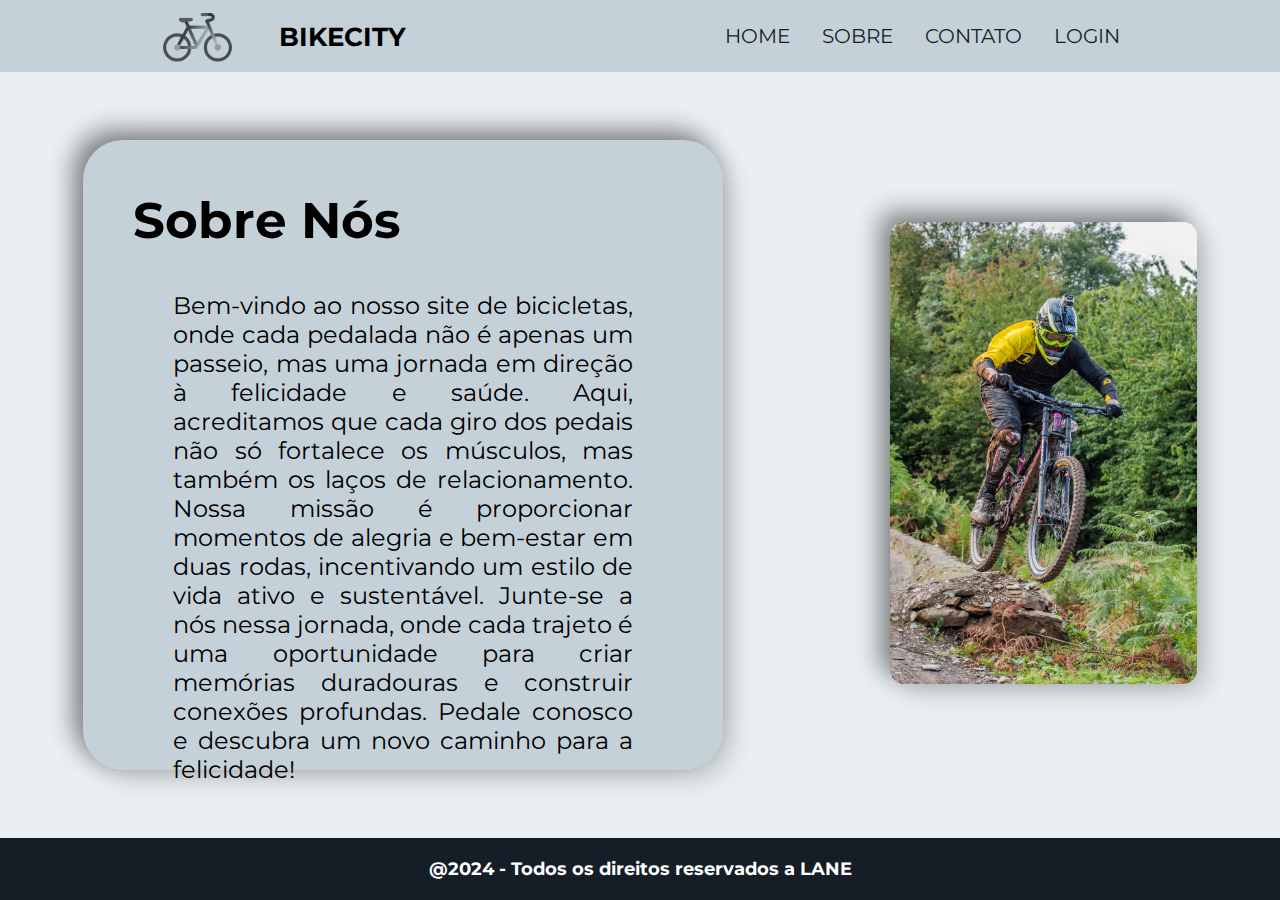
<file: pages/sobre.html>
<!DOCTYPE html>
<html lang="pt-br">
<head>
    <meta charset="UTF-8">
    <meta name="viewport" content="width=device-width, initial-scale=1.0">
    <title>Sobre</title>
    <link rel="stylesheet" href="../css/style.css">
    <link rel="shortcut icon" href="../img/logo.png">
</head>
    <body id="sobre-pag">
        <!--Header-->
        <header id="menu">
            <div id="logo_titulo">
                <img src="../img/logo.png" alt="logo">
                <h3>BikeCity</h3>
            </div>
            <nav id="menu_nav">
                <ul>
                    <li><a href="../index.html">Home</a></li>
                    <li><a href="./sobre.html">Sobre</a></li>
                    <li><a href="./contato.html">Contato</a></li>
                    <li><a href="./login.html">Login</a></li>
                </ul>
            </nav>
        </header>
        <!--Sobre-->
            <section id="sobre-section">
                <div class="card_sobre">
                    <!--Texto do sobre!-->
                    <h2 id="sobre_titulo">Sobre Nós</h2>
                    <p id="sobre_texto">Bem-vindo ao nosso site de bicicletas, onde cada pedalada não é apenas um passeio, mas uma jornada em direção à felicidade e saúde. Aqui, acreditamos que cada giro dos pedais não só fortalece os músculos, mas também os laços de relacionamento. Nossa missão é proporcionar momentos de alegria e bem-estar em duas rodas, incentivando um estilo de vida ativo e sustentável. Junte-se a nós nessa jornada, onde cada trajeto é uma oportunidade para criar memórias duradouras e construir conexões profundas. Pedale conosco e descubra um novo caminho para a felicidade!</p>
                </div>
                <!--Colocar uma foto boa do homem com a bicicleta!-->
                <div id="sobre_imagem">
                    <img src="../img/homem_bicicleta.png" alt="Homem de Bike" id="img-sobre">
                </div>
            </section>
            <!--Rodapé do site-->
            <footer>
                <h4>@2024 - Todos os direitos reservados a LANE</h4>
            </footer>
    </body> 
</html>
</file>
<file: css/style.css>
/* Fonte */
@import url('https://fonts.googleapis.com/css2?family=Montserrat:ital,wght@0,100..900;1,100..900&display=swap');



/* Variaveis */
:root{
    --cor-header: #C5D1D9;
    --font-color: #151E26;
    --cor-background: #E9EFF2;
}



/* Reset */
*{
    margin: 0;
    padding: 0;
    box-sizing: border-box;
}



/* Pagina Home*/
body{
    height: 100vh;
    font-family: "Montserrat", sans-serif;
    font-optical-sizing: auto;
    font-weight: 400;
    font-style: normal;
    background-color: #E9EFF2;
    overflow-x: hidden;
}
ul{
    display: flex;
    list-style: none;
    gap: 2em;
    text-decoration: none;
}
li a{
    text-decoration: none;
    color: var(--font-color);
    font-size: 20px;
    transition: 0.5s ease;
    text-transform: uppercase;
}
li a:hover{
    font-size: 24px;
    color: #acd5f0;
    text-shadow: 1px 1px 2px black;
    
}
#menu {
    display: flex;
    justify-content: space-around;
    align-items: center;
    height: 8vh;
    background-color: var(--cor-header);
    width: 100%;
}
#menu  img{
    height: 75px;
}
#logo_titulo{
    display: flex;
    align-items: center;
    gap: 2em;
    font-size: 22px;
    text-transform: uppercase;
}
#banner img{
    width: 100%;
}
#produtos{
    margin-top: -7px;
    text-align: center;
    background-color: var(--cor-header);
    color: var(--font-color);
    text-transform: uppercase;
}
#cards{
    display: flex;
    justify-content: space-evenly;
    flex-wrap: wrap;
}
.card_home{
    cursor: pointer;
    display: flex;
    flex-direction: column;
    justify-content: center;
    gap: 1em;
    max-width: 450px;
    align-items: center;
    margin: 20px;
    padding: 20px;
    background-color: var(--cor-header);
    border-radius: 14px;
    font-size: 20px;
    font-weight: 600;
    box-shadow: 1px 1px 5px rgba(0, 0, 0, 0.547);
    transition: 1s ease;
}
.card_home:hover{
    transform: scale(1.05);
    box-shadow: 1px 1px 10px rgba(0, 0, 0, 0.547);
    transition: 1s ease;
}
.card_home img{
    width: 200px;
    height: 200px;
    border-radius: 10px;
}
.card_home a{
    background-color: var(--font-color);
    padding: 10px 15px;
    color: white;
    border-radius: 10px;
    cursor: pointer;
    text-transform: uppercase;
    box-shadow: 1px 1px 3px rgba(0, 0, 0, 0.547);
}
#title-contato{
    text-align: center;
    font-size: 30px;
}
#pag-contatos{
    width: 100vw;
    height: 100vh;
    display: flex;
    flex-direction: column;
    align-items: center;
    background-color: var(--cor-background);
}
#contato-container{
    padding: 20px;
    gap: 15px;
    margin-top: 20vh;
    display: flex;
    flex-direction: column;
    width: 60%;
    border: 1px solid black;
    border-radius: 10px;
    background-color: white;
    margin-bottom: 14%;
}
#email,#telefone,#interesse, #nome-completo,#usuario,#senha{
    display: flex;
    color: var(--font-color);
    width: 100%;
    background-color: white;
    border: solid 3px white;
    border-radius: 10px;
    padding: 5px;
    padding-top: 10px;
    padding-bottom: 10px;
    border: 1px solid black;
}

#email::placeholder, #telefone::placeholder, #interesse::placeholder, #nome-completo::placeholder,#usuario::placeholder,#senha::placeholder{
    font-weight: 300;
    color: var(--font-color);
}

#btn-enviar,#submit {
    padding: 15px;
    border: none;
    background-color: var(--cor-header);
    color: var(--font-color);
    text-transform: uppercase;
    border-radius: 10px;
    font-weight: 700;
    width: 30%;
    cursor: pointer;
    margin-top: 20px;
    transition: ease 0.5s;
}
#submit{
    margin: 10px 35%;
}
.botao{
    display: flex;
    flex-direction: column;
    align-items: center;
    
}
#btn-enviar:hover,#submit:hover {
    transform: scale(1.06);
    transition: ease 0.5s;
    background-color: #151E26;
    color: white;
}

footer{
    text-align: center;
    background-color: var(--font-color);
    color: white;
    font-size: 18px;
    padding: 20px;
    width: 100%;
}



/* Pagina Login */
#pag-login {
    width: 100vw;
    height: 100vh;
    display: flex;
    flex-direction: column;
    align-items: center;
    background-color: var(--cor-backgroundr);
}

#container-login {
    width: 70vw;
    display: flex;
    flex-direction: column;
    align-items: center;
    justify-content: center;
    height: 80vh;  
    margin: 20px 0; 
}

#card-login{
    border-radius: 20px;
    gap: 20px;
    width: 30%;
    display: flex;
    flex-direction: column;
    align-items: center;
    padding: 20px;
    background-color: var(--font-color);
    border: solid 1px var(--cor-background);
    height: auto;
}

#title-login {
    color: var(--cor-header);
}

.campos-login {
    color: var(--cor-header);
    width: 100%;
}

.plc {
    color: var(--cor-header);
}

#usuario {
    background-color: transparent;
    color: var(--cor-header);
    border: solid 1px var(--cor-background);
}

::placeholder {
    color: var(--cor-header);
}

#usuario:focus {
    color: var(--cor-header);
}

#senha:focus{
    color: var(--cor-header);
}

#senha {
    color: var(--cor-header);
    background-color: transparent;
    border: solid 1px var(--cor-background);
}

.campos-login > input::placeholder {
    color: var(--cor-header);
}


#btn-login {
    cursor: pointer;
    padding: 10px 30px;
    border: none;
    color: var(--cor-fundo);
    border-radius: 10px;
    transition: ease 0.4s;
}

#btn-login:hover{
    transition: ease 0.4s;
    background-color: var(--cor-fundo);
    border: solid 1px var(--cor-background);
    color: var(--cor-header);
    transform: scale(1.05);
}



/* Pagina Quiz */
#quiz-pag{
    display: flex;
    flex-direction: column;
    width: 100%;
}
#quiz{
    width: 100%;
    height: auto;
    display: flex;
    justify-content: center;
    align-items: center;
    margin-bottom: 30px;
}
#quiz-Form{
    width: 50%;
    padding: 30px;
    border: solid #151E26;
    border-radius: 16px;
    background-color: var(--cor-background);
    display: flex;
    flex-direction: column;
    justify-content: flex-start;
    align-items: flex-start;
    margin-top: 5vh;
    margin-bottom: auto;
    gap: 20px;
}
.perguntas{
    max-width: 80%;   
    min-width: 20%;
    display: flex;
    flex-direction: column;
    align-items: flex-start;
    justify-content: center;
    gap: 15px;
}
.alternativa{
    width: 100%;
    display: flex;
    align-items: baseline;
    justify-content: flex-start;
    gap: 15px;
} 



/* Pagina Sobre */
#sobre-pag{
    width: 100%;
    height: 100vh;
    display: flex;
    flex-direction: column;
    justify-content: space-between;
}
#sobre-section{
    display: flex;
    justify-content: space-around;
    align-items: center;
    width: 100%;
    height: 70vh;
}
.card_sobre{
    width: 50%;
    height: 100%;
    border-radius: 40px;
    background:var(--cor-header);
    box-shadow: 10px 10px 25px #00000029,-10px -10px 25px #0f0f0f79;
    padding: 50px;
    display: flex;
    align-items: flex-start;
    justify-content: space-evenly;
    flex-direction: column;
    transition: 1s ease;
}
.card_sobre:hover{
    transform: scale(1.1);
    transition: 1s ease;
}
#sobre_titulo{
    font-size:50px;
}
#sobre_texto{
    font-size: 24px;
    text-align: justify;
    margin: 40px;
}
#sobre_imagem{
    width: 24%;
}
#sobre_imagem img{
    width: 100%;
    border-radius: 14px;
    box-shadow: 10px 10px 25px #00000029,-10px -10px 25px #0f0f0f79;
    transition: 1s ease;
}
#sobre_imagem img:hover{
    transform: scale(1.1);
    transition: 1s ease;
}
</file>
